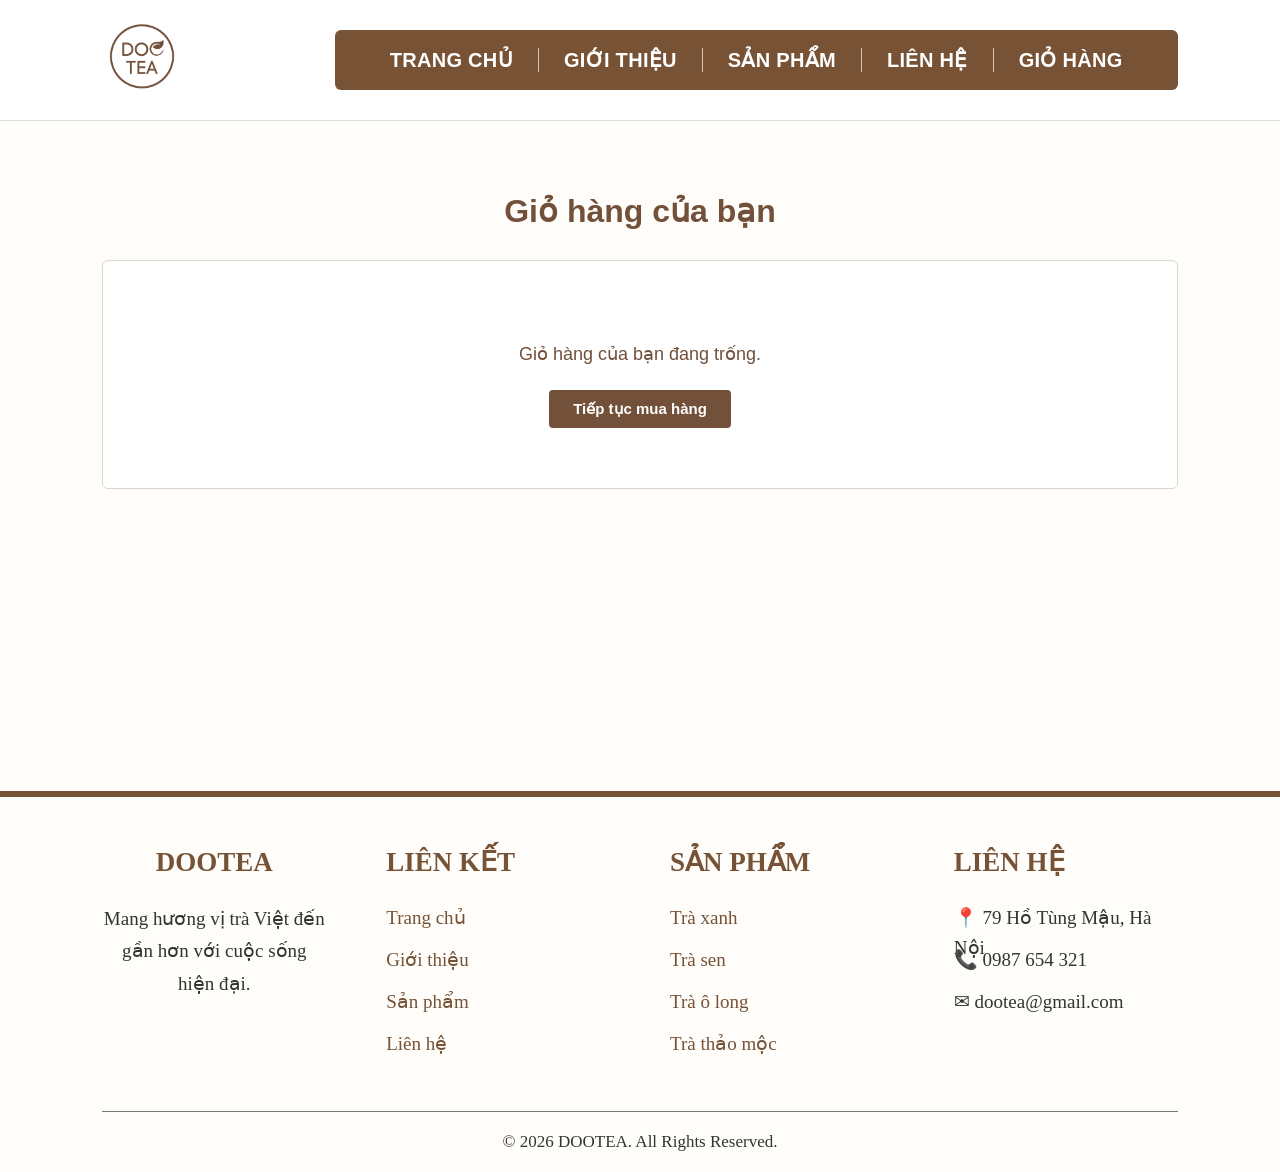
<file: gio-hang.html>
<!DOCTYPE html>
<html lang="vi">
<head>
    <meta charset="UTF-8">
    <meta name="viewport" content="width=device-width, initial-scale=1.0">
    <title>Dootea - Giỏ hàng</title>

    <!-- CSS chung -->
    <link rel="stylesheet" href="css/style.css">

    <!-- CSS rieng trang gio hang -->
    <link rel="stylesheet" href="css/giohang.css">
</head>
<body>

    <!-- Header dung chung -->
    <div id="header"></div>

    <main class="cart-page">
        <div class="cart-container">
            <h1 class="cart-title">Giỏ hàng của bạn</h1>

            <!-- Thong bao khi gio hang trong -->
            <div id="cartEmpty" class="cart-empty" style="display: none;">
                <p>Giỏ hàng của bạn đang trống.</p>
                <a href="san-pham.html" class="btn-link">Tiếp tục mua hàng</a>
            </div>

            <!-- Danh sach san pham trong gio hang -->
            <div id="cartContent" class="cart-content" style="display: none;">
                <div class="cart-table-wrapper">
                    <table class="cart-table">
                        <thead>
                            <tr>
                                <th>Sản phẩm</th>
                                <th>Đơn giá</th>
                                <th style="text-align: center;">Số lượng</th>
                                <th>Thành tiền</th>
                                <th style="text-align: center;">Thao tác</th>
                            </tr>
                        </thead>
                        <tbody id="cartTableBody">
                            <!-- Render tu JavaScript -->
                        </tbody>
                    </table>
                </div>

                <!-- Tong tien va nut Dat hang -->
                <div class="cart-summary">
                    <div class="cart-total">
                        <span class="total-label">Tổng tiền:</span>
                        <span id="cartTotalPrice" class="total-price">0 đ</span>
                    </div>
                    <button type="button" id="btnCheckout" class="btn-checkout" onclick="showOrderForm()">
                        Đặt hàng
                    </button>
                </div>
            </div>

            <!-- Form dat hang (hien thi ngay tren trang gio hang sau khi bam Dat hang) -->
            <div id="orderSection" class="order-section" style="display: none;">
                <h2 class="order-title">Thông tin giao hàng</h2>

                <form id="orderForm" onsubmit="submitOrder(event)">
                    <div class="form-group">
                        <label for="orderName">Họ và tên <span class="required">*</span></label>
                        <input type="text" id="orderName" required placeholder="Nhập họ và tên người nhận">
                    </div>

                    <div class="form-group">
                        <label for="orderPhone">Số điện thoại <span class="required">*</span></label>
                        <input type="tel" id="orderPhone" required placeholder="Nhập số điện thoại liên hệ">
                    </div>

                    <div class="form-group">
                        <label for="orderAddress">Địa chỉ <span class="required">*</span></label>
                        <input type="text" id="orderAddress" required placeholder="Nhập địa chỉ giao hàng">
                    </div>

                    <div class="form-group">
                        <label for="orderNote">Ghi chú</label>
                        <textarea id="orderNote" rows="3" placeholder="Ghi chú thêm về đơn hàng"></textarea>
                    </div>

                    <!-- San pham da chon va Tong tien -->
                    <div class="order-review">
                        <h3>Sản phẩm đã chọn</h3>
                        <div id="orderReviewItems" class="order-review-items">
                            <!-- Render tu JavaScript -->
                        </div>
                        <div class="order-review-total">
                            <span>Tổng tiền:</span>
                            <span id="orderReviewTotalPrice" class="order-total-highlight">0 đ</span>
                        </div>
                    </div>

                    <div class="order-actions">
                        <button type="submit" class="btn-confirm">
                            Xác nhận đặt hàng
                        </button>
                    </div>
                </form>
            </div>

            <!-- Thong bao xac nhan dat hang thanh cong -->
            <div id="orderSuccessModal" class="order-modal" style="display: none;">
                <div class="order-modal-content">
                    <h3>Xác nhận đơn hàng</h3>
                    <p class="order-success-text">
                        Đặt hàng thành công! Cảm ơn bạn đã lựa chọn sản phẩm của Dootea. Dootea sẽ liên hệ với bạn qua số điện thoại để xác nhận đơn hàng. Phí vận chuyển sẽ được thông báo khi xác nhận đơn hàng.
                    </p>
                    <div id="orderReceiptBox" class="receipt-box"></div>
                    <div class="order-modal-actions">
                        <a href="san-pham.html" class="btn-link">Tiếp tục mua hàng</a>
                        <button type="button" class="btn-close-modal" onclick="closeSuccessModal()">Đóng</button>
                    </div>
                </div>
            </div>

        </div>
    </main>

    <!-- Footer dung chung -->
    <div id="footer"></div>

    <!-- JavaScript -->
    <script src="js/cart.js"></script>
    <script src="js/main.js"></script>
</body>
</html>
</file>
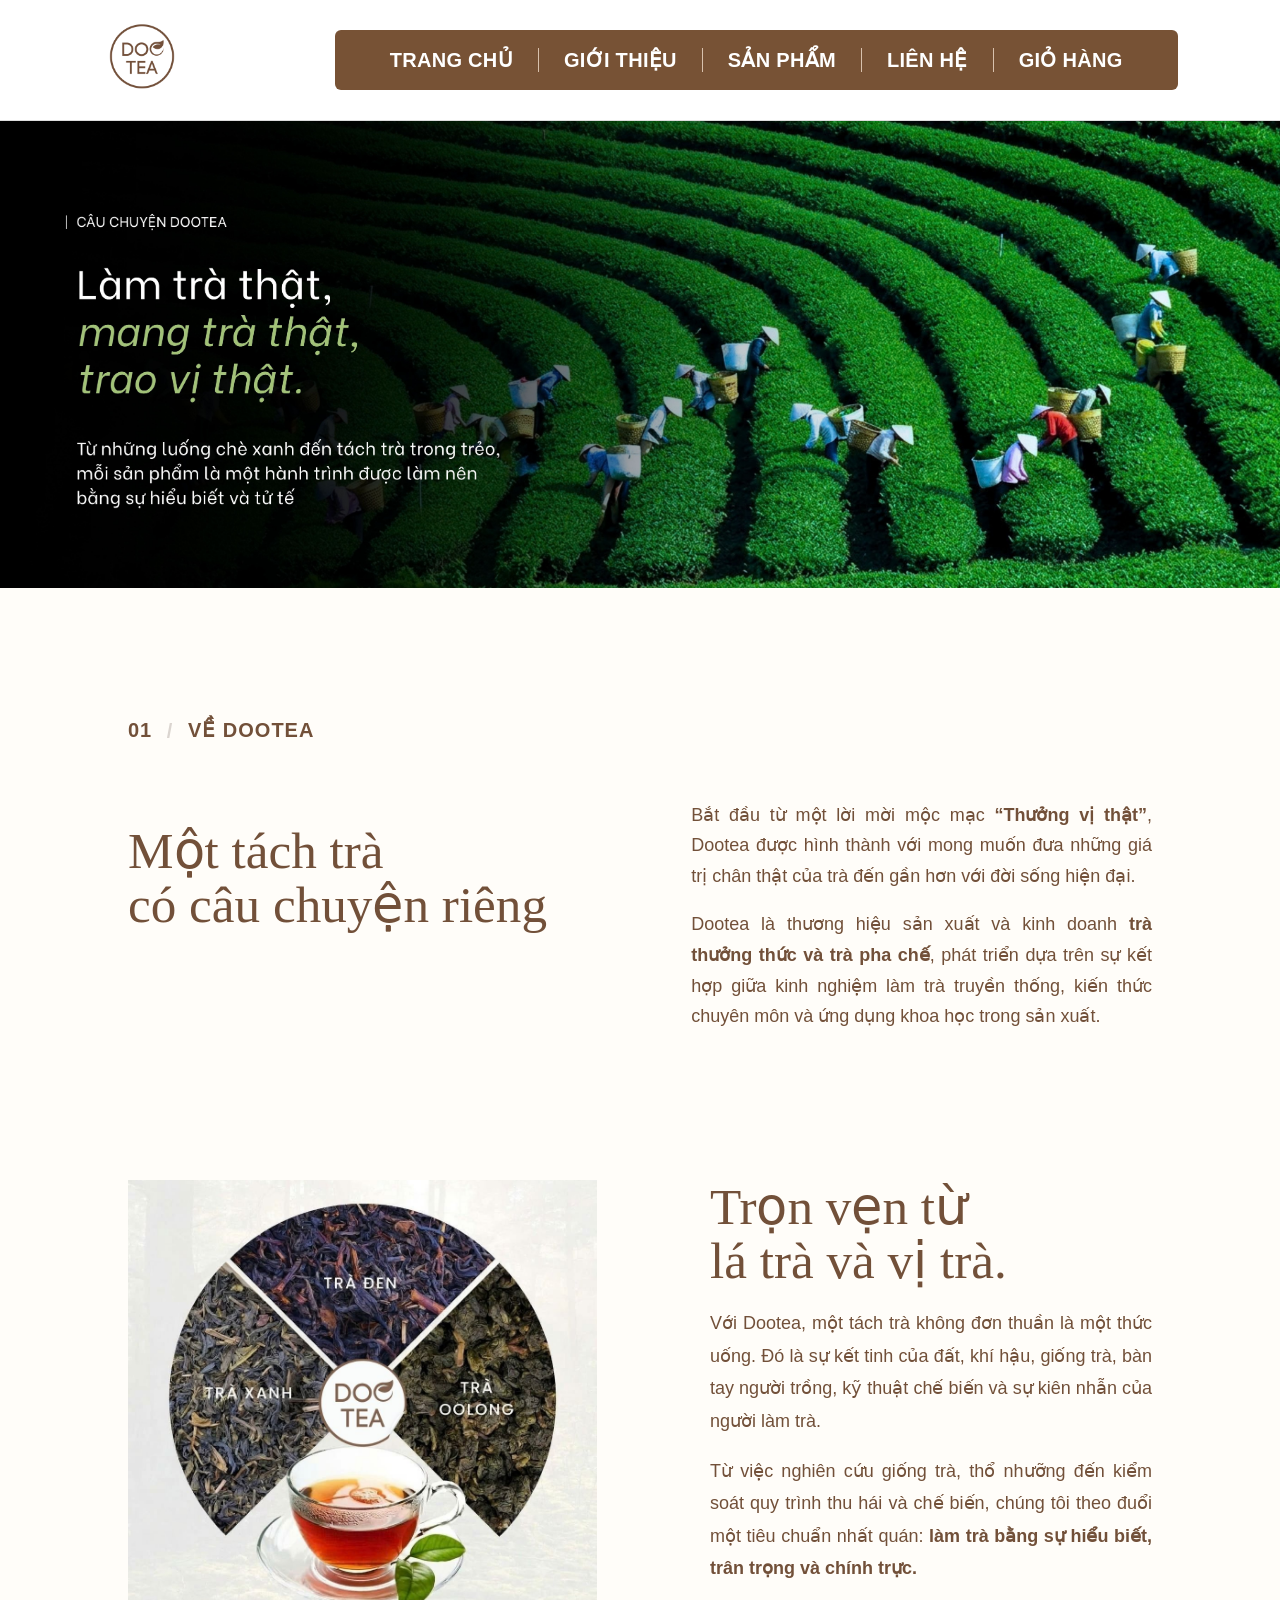
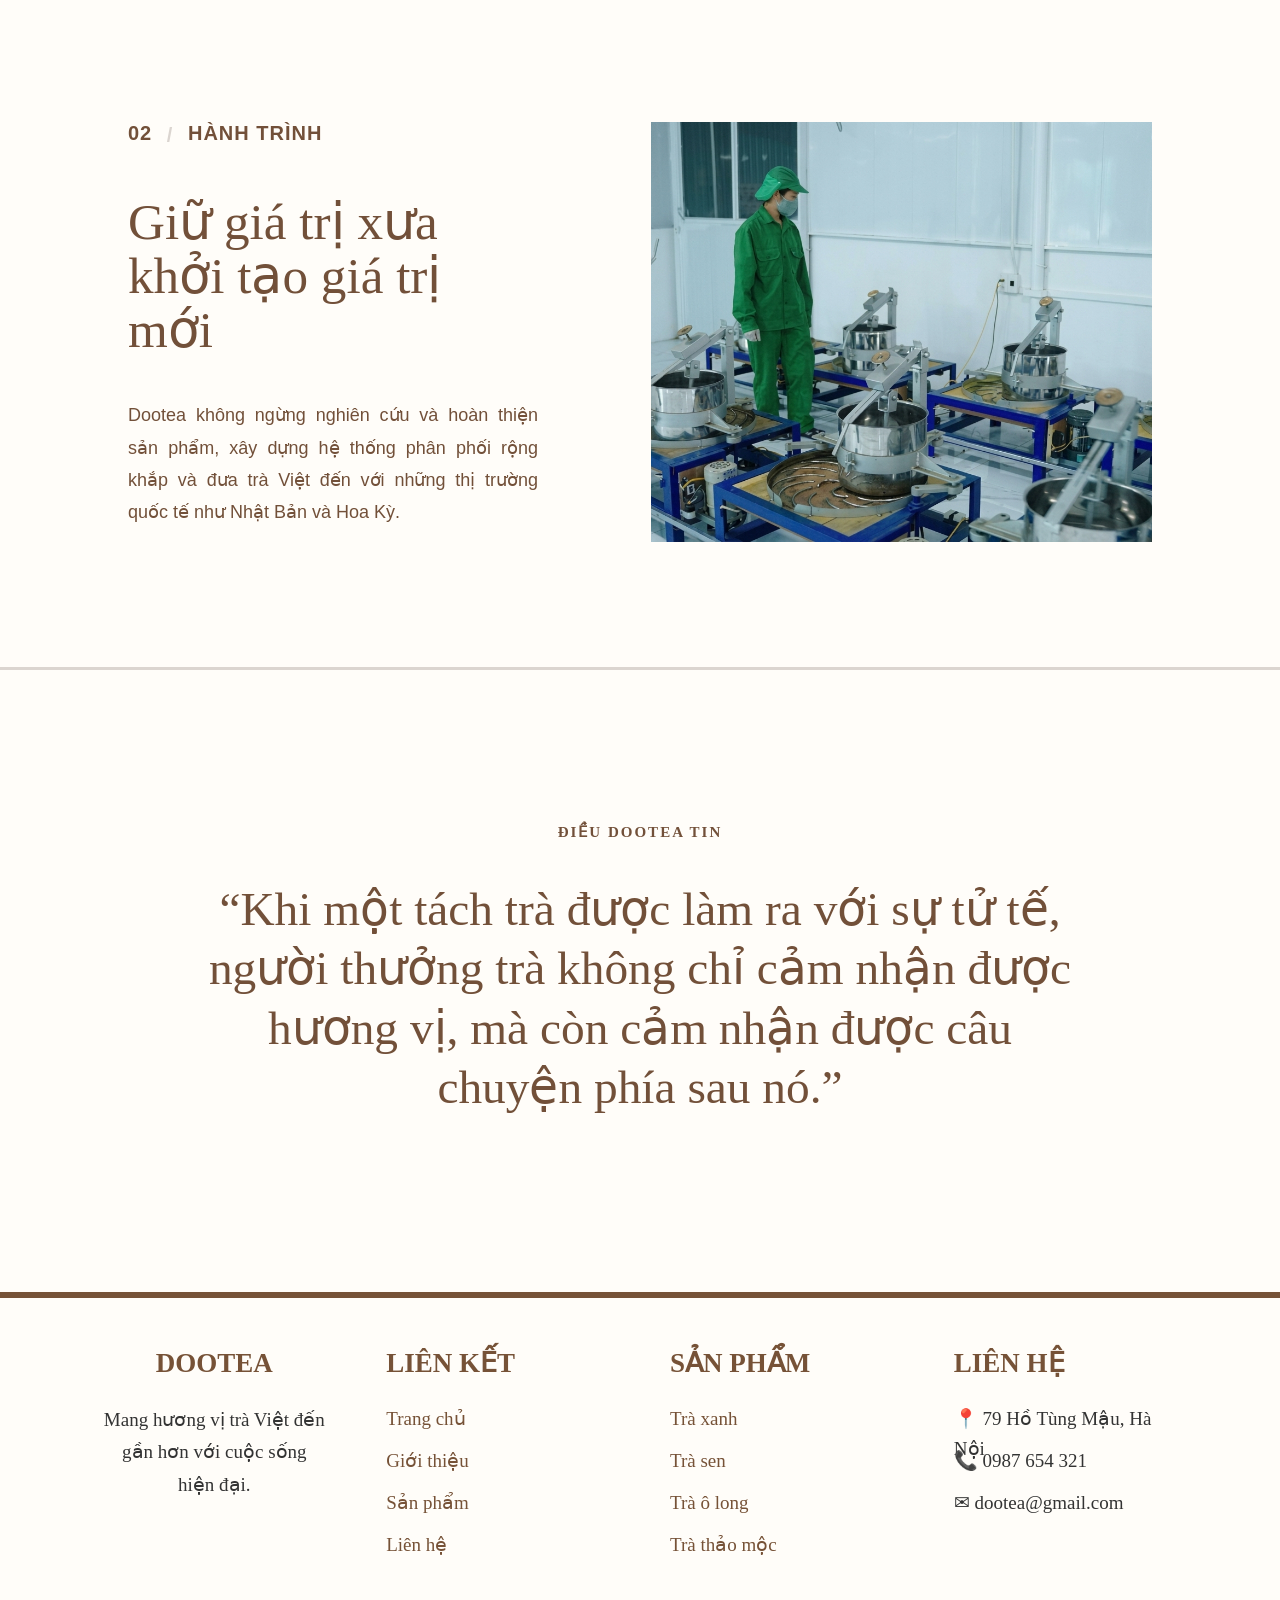
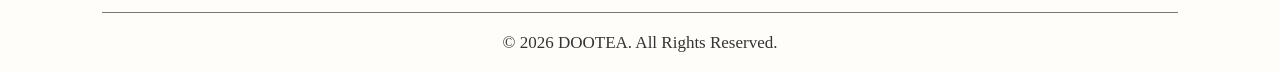
<file: gioi-thieu.html>
<!DOCTYPE html>
<html lang="vi">

<head>

    <meta charset="UTF-8">

    <meta name="viewport" content="width=device-width, initial-scale=1.0">

    <title>Dootea - Giới thiệu</title>

    <!-- CSS CHUNG -->
    <link rel="stylesheet" href="css/style.css">

    <!-- CSS RIÊNG TRANG GIỚI THIỆU -->
    <link rel="stylesheet" href="css/about.css">

</head>

<body class="about-page">

    <!-- HEADER DÙNG CHUNG -->
    <div id="header"></div>


    <!-- =========================
         NỘI DUNG TRANG GIỚI THIỆU
    ========================== -->

    <main>

        <!-- BANNER -->
        <section class="about-hero">

            <img
                src="images/doiche.jpg"
                alt="Đồi chè xanh với người đang thu hái trà"
            >

        </section>


        <!-- GIỚI THIỆU -->
        <section class="about-intro content-width">

            <div class="section-marker">
                01 <span>/</span> Về Dootea
            </div>

            <div class="intro-copy">

                <h2>
                    Một tách trà<br>
                    có câu chuyện riêng
                </h2>

                <div class="intro-text">

                    <p>
                        Bắt đầu từ một lời mời mộc mạc
                        <strong>“Thưởng vị thật”</strong>,
                        Dootea được hình thành với mong muốn đưa
                        những giá trị chân thật của trà đến gần hơn
                        với đời sống hiện đại.
                    </p>

                    <p>
                        Dootea là thương hiệu sản xuất và kinh doanh
                        <strong>trà thưởng thức và trà pha chế</strong>,
                        phát triển dựa trên sự kết hợp giữa kinh nghiệm
                        làm trà truyền thống, kiến thức chuyên môn
                        và ứng dụng khoa học trong sản xuất.
                    </p>

                </div>

            </div>

        </section>


        <!-- GIÁ TRỊ CỐT LÕI -->
        <section class="about-feature content-width">

            <div class="feature-image">

                <img
                    src="images/nguyenlieutra.jpg"
                    alt="Các loại trà khô và tách trà Dootea"
                >

            </div>

            <div class="feature-copy">

                <h2>
                    Trọn vẹn từ<br>
                    lá trà và vị trà.
                </h2>

                <p>
                    Với Dootea, một tách trà không đơn thuần là
                    một thức uống. Đó là sự kết tinh của đất, khí hậu,
                    giống trà, bàn tay người trồng, kỹ thuật chế biến
                    và sự kiên nhẫn của người làm trà.
                </p>

                <p>
                    Từ việc nghiên cứu giống trà, thổ nhưỡng đến kiểm
                    soát quy trình thu hái và chế biến, chúng tôi theo
                    đuổi một tiêu chuẩn nhất quán:
                    <strong>
                        làm trà bằng sự hiểu biết, trân trọng và chính trực.
                    </strong>
                </p>

            </div>

        </section>


        <!-- HÀNH TRÌNH -->
        <section class="about-process">

            <div class="content-width process-grid">

                <div class="process-copy">

                    <div class="section-marker light">
                        02 <span>/</span> Hành trình
                    </div>

                    <h2>
                        Giữ giá trị xưa<br>
                        khởi tạo giá trị mới
                    </h2>

                    <p>
                        Dootea không ngừng nghiên cứu và hoàn thiện
                        sản phẩm, xây dựng hệ thống phân phối rộng khắp
                        và đưa trà Việt đến với những thị trường quốc tế
                        như Nhật Bản và Hoa Kỳ.
                    </p>

                </div>

                <div class="process-image">

                    <img
                        src="images/nhamay.jpg"
                        alt="Không gian nhà máy sản xuất trà Dootea"
                    >

                </div>

            </div>

        </section>


        <!-- ĐƯỜNG NGĂN CÁCH -->
        <div class="section-divider"></div>


        <!-- ĐIỀU DOOTEA TIN -->
        <section class="about-belief content-width">

            <p class="eyebrow">
                Điều Dootea tin
            </p>

            <blockquote>
                “Khi một tách trà được làm ra với sự tử tế,
                người thưởng trà không chỉ cảm nhận được hương vị,
                mà còn cảm nhận được câu chuyện phía sau nó.”
            </blockquote>

        </section>

    </main>


    <!-- FOOTER DÙNG CHUNG -->
    <div id="footer"></div>


    <!-- JAVASCRIPT -->
    <script src="js/main.js"></script>

</body>

</html>
</file>
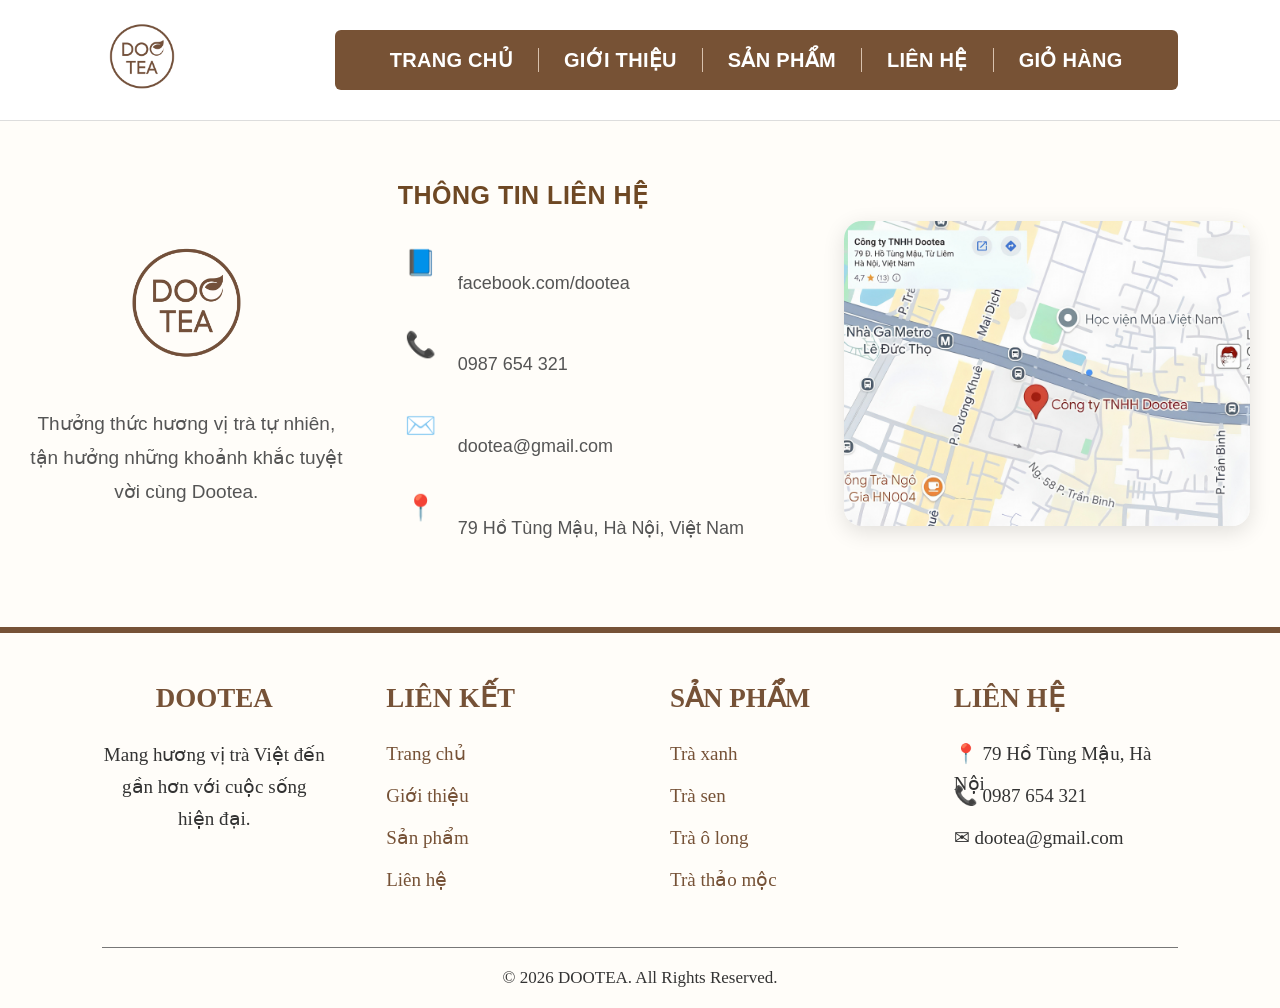
<file: lien-he.html>
<!DOCTYPE html>
<html lang="vi">

<head>

    <meta charset="UTF-8">

    <meta name="viewport" content="width=device-width, initial-scale=1.0">

    <meta name="description"
          content="Liên hệ với Dootea - Thương hiệu trà Việt">

    <title>Liên hệ | Dootea</title>

    <!-- CSS CHUNG -->
    <link rel="stylesheet" href="css/style.css">

    <!-- CSS RIÊNG TRANG LIÊN HỆ -->
    <link rel="stylesheet" href="css/contact.css">

</head>


<body class="contact-page">

    <!-- =========================
         HEADER
    ========================== -->

    <div id="header"></div>


    <!-- =========================
         PHẦN LIÊN HỆ
    ========================== -->

    <main>

        <section class="dootea-contact">

            <div class="contact-container">


                <!-- CỘT 1 - GIỚI THIỆU -->

                <div class="contact-brand">

                    <img src="images/logo.png"
                         alt="Dootea Logo"
                         class="brand-logo">

                    <p>
                        Thưởng thức hương vị trà tự nhiên,
                        tận hưởng những khoảnh khắc tuyệt vời
                        cùng Dootea.
                    </p>

                </div>


                <!-- CỘT 2 - THÔNG TIN -->

                <div class="contact-info">

                    <h3>
                        THÔNG TIN LIÊN HỆ
                    </h3>


                    <!-- Facebook -->

                    <div class="contact-item">

                        <span class="contact-icon">
                            📘
                        </span>

                        <div class="contact-content">

                            <strong>
                                Facebook
                            </strong>

                            <a href="https://www.facebook.com/dootea"
                               target="_blank">

                                facebook.com/dootea

                            </a>

                        </div>

                    </div>


                    <!-- Điện thoại -->

                    <div class="contact-item">

                        <span class="contact-icon">
                            📞
                        </span>

                        <div class="contact-content">

                            <strong>
                                Điện thoại
                            </strong>

                            <a href="tel:0987654321">

                                0987 654 321

                            </a>

                        </div>

                    </div>


                    <!-- Email -->

                    <div class="contact-item">

                        <span class="contact-icon">
                            ✉️
                        </span>

                        <div class="contact-content">

                            <strong>
                                Email
                            </strong>

                            <a href="mailto:dootea@gmail.com">

                                dootea@gmail.com

                            </a>

                        </div>

                    </div>


                    <!-- Địa chỉ -->

                    <div class="contact-item">

                        <span class="contact-icon">
                            📍
                        </span>

                        <div class="contact-content">

                            <strong>
                                Địa chỉ
                            </strong>

                            <p>
                                79 Hồ Tùng Mậu,
                                Hà Nội, Việt Nam
                            </p>

                        </div>

                    </div>

                </div>


                <!-- CỘT 3 - BẢN ĐỒ -->

                <div class="contact-image">

                    <img src="images/bando.jpg"
                         alt="Bản đồ vị trí Dootea">

                </div>

            </div>

        </section>

    </main>


    <!-- =========================
         FOOTER
    ========================== -->

    <div id="footer"></div>


    <!-- JAVASCRIPT -->

    <script src="js/main.js"></script>

</body>

</html>
</file>
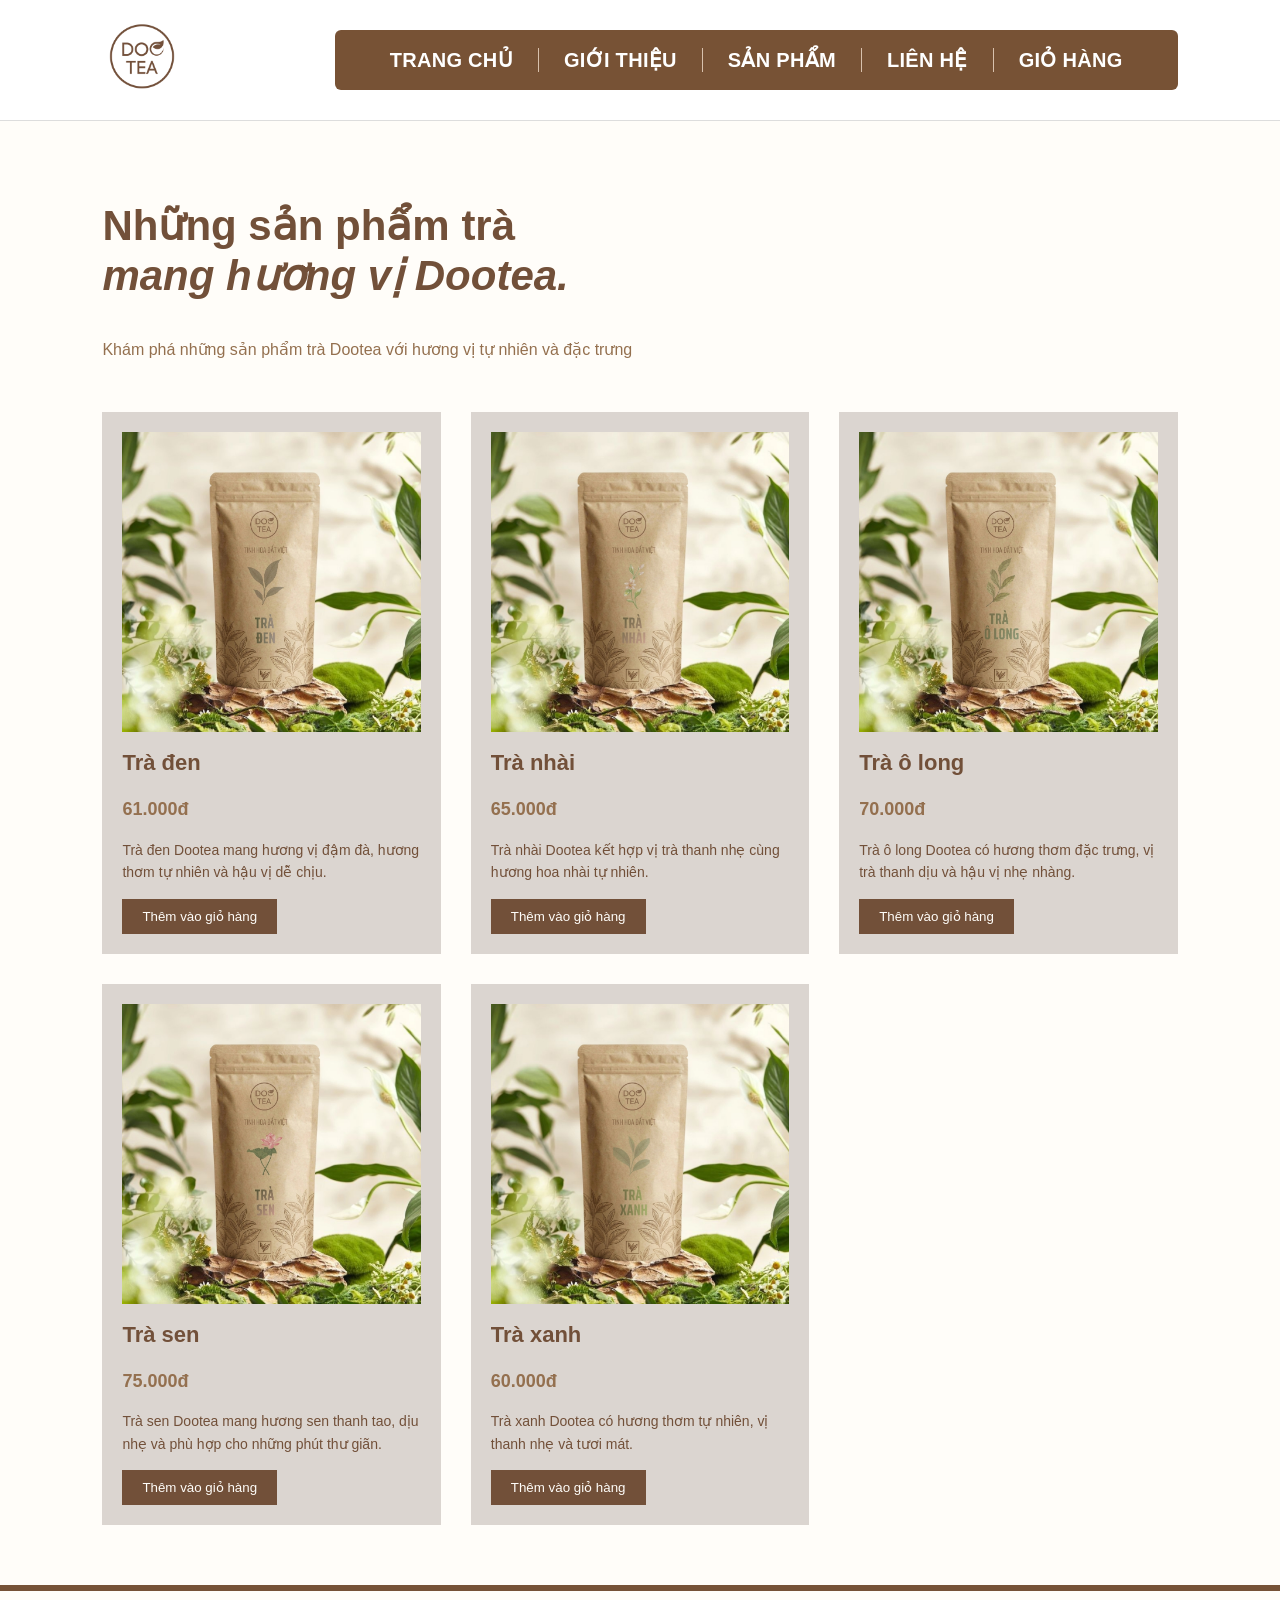
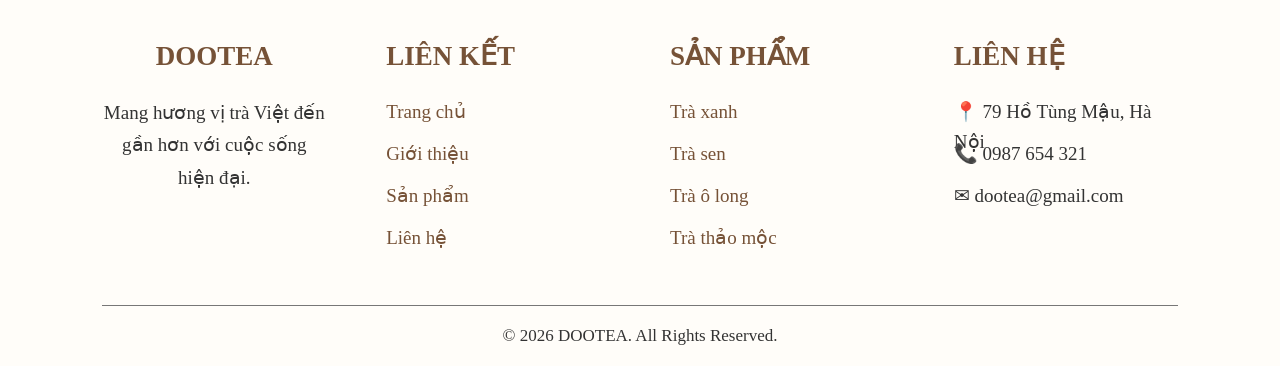
<file: san-pham.html>
<!DOCTYPE html>
<html lang="vi">

<head>

    <meta charset="UTF-8">

    <meta name="viewport" content="width=device-width, initial-scale=1.0">

    <title>Dootea - Sản phẩm</title>

    <!-- CSS CHUNG -->
    <link rel="stylesheet" href="css/style.css">

    <!-- CSS RIÊNG TRANG SẢN PHẨM -->
    <link rel="stylesheet" href="css/product.css">

</head>


<body class="product-page-body">


    <!-- =========================
         HEADER DÙNG CHUNG
    ========================== -->

    <div id="header"></div>


    <!-- =========================
         NỘI DUNG TRANG SẢN PHẨM
    ========================== -->

    <main>

        <!-- GIỚI THIỆU TRANG SẢN PHẨM -->

        <section class="product-page">

            <div class="product-intro product-content-width">

                <h1>
                    Những sản phẩm trà
                    <br>
                    <em>mang hương vị Dootea.</em>
                </h1>

                <p>
                    Khám phá những sản phẩm trà Dootea
                    với hương vị tự nhiên và đặc trưng
                </p>

            </div>


            <!-- DANH SÁCH SẢN PHẨM -->

            <div class="product-list product-content-width">


                <!-- SẢN PHẨM 1: TRÀ ĐEN -->

                <article class="product-card">

                    <div class="product-image">

                        <img src="images/traden.jpg"
                             alt="Trà đen Dootea">

                    </div>

                    <div class="product-info">

                        <h2>Trà đen</h2>

                        <p class="product-price">
                            61.000đ
                        </p>

                        <p class="product-description">
                            Trà đen Dootea mang hương vị đậm đà,
                            hương thơm tự nhiên và hậu vị dễ chịu.
                        </p>

                        <button class="add-cart" type="button">
                            Thêm vào giỏ hàng
                        </button>

                    </div>

                </article>


                <!-- SẢN PHẨM 2: TRÀ NHÀI -->

                <article class="product-card">

                    <div class="product-image">

                        <img src="images/tranhai.jpg"
                             alt="Trà nhài Dootea">

                    </div>

                    <div class="product-info">

                        <h2>Trà nhài</h2>

                        <p class="product-price">
                            65.000đ
                        </p>

                        <p class="product-description">
                            Trà nhài Dootea kết hợp vị trà thanh nhẹ
                            cùng hương hoa nhài tự nhiên.
                        </p>

                        <button class="add-cart" type="button">
                            Thêm vào giỏ hàng
                        </button>

                    </div>

                </article>


                <!-- SẢN PHẨM 3: TRÀ Ô LONG -->

                <article class="product-card">

                    <div class="product-image">

                        <img src="images/traolong.jpg"
                             alt="Trà ô long Dootea">

                    </div>

                    <div class="product-info">

                        <h2>Trà ô long</h2>

                        <p class="product-price">
                            70.000đ
                        </p>

                        <p class="product-description">
                            Trà ô long Dootea có hương thơm đặc trưng,
                            vị trà thanh dịu và hậu vị nhẹ nhàng.
                        </p>

                        <button class="add-cart" type="button">
                            Thêm vào giỏ hàng
                        </button>

                    </div>

                </article>


                <!-- SẢN PHẨM 4: TRÀ SEN -->

                <article class="product-card">

                    <div class="product-image">

                        <img src="images/trasen.jpg"
                             alt="Trà sen Dootea">

                    </div>

                    <div class="product-info">

                        <h2>Trà sen</h2>

                        <p class="product-price">
                            75.000đ
                        </p>

                        <p class="product-description">
                            Trà sen Dootea mang hương sen thanh tao,
                            dịu nhẹ và phù hợp cho những phút thư giãn.
                        </p>

                        <button class="add-cart" type="button">
                            Thêm vào giỏ hàng
                        </button>

                    </div>

                </article>


                <!-- SẢN PHẨM 5: TRÀ XANH -->

                <article class="product-card">

                    <div class="product-image">

                        <img src="images/traxanh.jpg"
                             alt="Trà xanh Dootea">

                    </div>

                    <div class="product-info">

                        <h2>Trà xanh</h2>

                        <p class="product-price">
                            60.000đ
                        </p>

                        <p class="product-description">
                            Trà xanh Dootea có hương thơm tự nhiên,
                            vị thanh nhẹ và tươi mát.
                        </p>

                        <button class="add-cart" type="button">
                            Thêm vào giỏ hàng
                        </button>

                    </div>

                </article>

            </div>

        </section>

    </main>


    <!-- =========================
         FOOTER DÙNG CHUNG
    ========================== -->

    <div id="footer"></div>


    <!-- =========================
         JAVASCRIPT
    ========================== -->

    <script src="js/cart.js"></script>
    <script src="js/main.js"></script>


</body>

</html>
</file>
<file: css/style.css>
:root {
    --forest: #725039;
    --leaf: #94704f;
    --secondary: #dbd5d0;
    --background: #fffdf9;
}


/* =========================
   PHẦN CHUNG
========================= */

body {
    margin: 0;
    background: var(--background);
    color: var(--forest);
    font-family: Arial, sans-serif;
}

p {
    line-height: 1.7;
}


/* =========================
   HEADER
========================= */

header {
    display: flex;
    justify-content: space-between;
    align-items: center;

    padding: 18px 8%;

    background-color: white;

    border-bottom: 1px solid #ddd;
}


/* =========================
   LOGO HEADER
========================= */

header .logo {
    display: flex;
    align-items: center;
}

header .logo img {
    width: 80px;
    height: 80px;

    object-fit: contain;
}


/* =========================
   MENU
========================= */

nav {
    display: flex;
    align-items: center;

    background-color: #775235;

    padding: 18px 30px;

    border-radius: 6px;

    gap: 0;

    font-family: Arial, sans-serif;
}


/* =========================
   CÁC MỤC MENU
========================= */

nav a {
    text-decoration: none;

    color: white;

    font-family: Arial, sans-serif !important;

    font-size: 20px !important;

    font-weight: bold !important;

    text-transform: uppercase;

    letter-spacing: 0.3px;

    padding: 0 25px;

    border-right: 1px solid #d8c1ad;
}


/* BỎ ĐƯỜNG KẺ Ở MỤC CUỐI */

nav a:last-child {
    border-right: none;
}


/* HIỆU ỨNG KHI DI CHUỘT */

nav a:hover {
    color: #f3dfc1;
}


/* =========================
   FOOTER
========================= */

footer {

    background-color: #fffdf9;

    color: #333;

    padding: 50px 8% 20px;

    font-family: "Times New Roman", serif;

    /* THANH NÂU NGĂN CÁCH */
    border-top: 6px solid #765237;
}


/* =========================
   KHU VỰC 4 CỘT
========================= */

.footer-content {

    display: grid;

    grid-template-columns: repeat(4, 1fr);

    gap: 60px;

    max-width: 1200px;

    margin: 0 auto;

    align-items: start;
}


/* =========================
   TỪNG CỘT
========================= */

.footer-column {

    text-align: left;

}


/* =========================
   TIÊU ĐỀ FOOTER
========================= */

.footer-column h3 {

    color: #765237;

    font-size: 27px;

    margin: 0 0 25px;

    height: 31px;

    line-height: 31px;

    text-align: left;
}


/* =========================
   RIÊNG CỘT DOOTEA
========================= */

.footer-column:first-child {

    text-align: center;

}


.footer-column:first-child h3 {

    text-align: center;

}


/* =========================
   NỘI DUNG + LINK
   ĐỂ CÁC HÀNG THẲNG NHAU
========================= */

.footer-column p,
.footer-column a {

    font-size: 19px;

    line-height: 30px;

    height: 30px;

    margin: 0 0 12px;

    padding: 0;
}


/* NỘI DUNG */

.footer-column p {

    color: #333;

}


/* LINK */

.footer-column a {

    display: block;

    color: #765237;

    text-decoration: none;

}


/* =========================
   RIÊNG ĐOẠN GIỚI THIỆU DOOTEA
========================= */

.footer-column:first-child p {

    text-align: center;

    height: auto;

    line-height: 1.7;

}


/* =========================
   HOVER LINK
========================= */

.footer-column a:hover {

    color: #725039;

}


/* =========================
   FOOTER BOTTOM
========================= */

.footer-bottom {

    max-width: 1200px;

    margin: 40px auto 0;

    padding-top: 20px;

    border-top: 1px solid #777;

    text-align: center;

    font-size: 17px;

    color: #333;
}
</file>
<file: css/giohang.css>
/* Giao dien trang Gio hang Dootea */

.cart-page {
    padding: 50px 0 80px;
    min-height: 60vh;
}

.cart-container {
    width: 84%;
    max-width: 1200px;
    margin: 0 auto;
}

.cart-title {
    font-size: 32px;
    color: var(--forest, #725039);
    margin-bottom: 30px;
    text-align: center;
}

/* Khi gio hang trong */
.cart-empty {
    text-align: center;
    padding: 60px 20px;
    background-color: #fff;
    border: 1px solid var(--secondary, #dbd5d0);
    border-radius: 6px;
}

.cart-empty p {
    font-size: 18px;
    color: var(--forest, #725039);
    margin-bottom: 20px;
}

.btn-link {
    display: inline-block;
    padding: 10px 24px;
    background-color: var(--forest, #725039);
    color: #fff;
    text-decoration: none;
    border-radius: 4px;
    font-weight: bold;
    font-size: 15px;
}

.btn-link:hover {
    opacity: 0.85;
}

/* Bang san pham */
.cart-content {
    background-color: #fff;
    border: 1px solid var(--secondary, #dbd5d0);
    border-radius: 6px;
    padding: 25px;
    box-shadow: 0 2px 8px rgba(0, 0, 0, 0.04);
}

.cart-table-wrapper {
    overflow-x: auto;
}

.cart-table {
    width: 100%;
    border-collapse: collapse;
    text-align: left;
}

.cart-table th {
    background-color: #f7f3ee;
    color: var(--forest, #725039);
    padding: 14px 16px;
    font-size: 15px;
    font-weight: bold;
    border-bottom: 2px solid var(--secondary, #dbd5d0);
}

.cart-table td {
    padding: 16px;
    border-bottom: 1px solid #eee;
    vertical-align: middle;
    font-size: 15px;
}

.cart-product-cell {
    display: flex;
    align-items: center;
    gap: 15px;
}

.cart-product-img {
    width: 65px;
    height: 65px;
    object-fit: cover;
    border-radius: 4px;
    border: 1px solid #ddd;
}

.cart-product-name {
    font-weight: bold;
    color: var(--forest, #725039);
}

.cart-price-cell {
    color: var(--leaf, #94704f);
    font-weight: 500;
}

.cart-qty-cell {
    white-space: nowrap;
}

/* Bo nut tang giam so luong */
.quantity-control {
    display: inline-flex;
    align-items: center;
    border: 1px solid #ccc;
    border-radius: 4px;
    overflow: hidden;
    background-color: #fff;
}

.quantity-btn {
    width: 32px;
    height: 32px;
    border: none;
    background-color: #ede7e1;
    color: var(--forest, #725039);
    font-size: 16px;
    font-weight: bold;
    cursor: pointer;
    transition: background-color 0.2s;
}

.quantity-btn:hover {
    background-color: #dbd5d0;
}

.quantity-input {
    width: 45px;
    height: 32px;
    border: none;
    text-align: center;
    font-size: 15px;
    font-weight: bold;
    color: #333;
    -moz-appearance: textfield;
}

.quantity-input::-webkit-outer-spin-button,
.quantity-input::-webkit-inner-spin-button {
    -webkit-appearance: none;
    margin: 0;
}

.cart-subtotal-cell {
    font-weight: bold;
    color: var(--leaf, #94704f);
}

/* Nut xoa san pham */
.btn-delete {
    padding: 6px 14px;
    background-color: #c94a4a;
    color: #fff;
    border: none;
    border-radius: 4px;
    font-size: 13px;
    cursor: pointer;
    transition: opacity 0.2s;
}

.btn-delete:hover {
    opacity: 0.85;
}

/* Tong tien va nut Dat hang */
.cart-summary {
    display: flex;
    justify-content: flex-end;
    align-items: center;
    gap: 30px;
    margin-top: 25px;
    padding-top: 20px;
    border-top: 1px solid #eee;
}

.cart-total {
    font-size: 18px;
    color: #333;
}

.total-label {
    margin-right: 10px;
}

.total-price {
    font-size: 22px;
    font-weight: bold;
    color: var(--forest, #725039);
}

.btn-checkout {
    padding: 12px 36px;
    background-color: var(--forest, #725039);
    color: #fff;
    font-size: 16px;
    font-weight: bold;
    border: none;
    border-radius: 4px;
    cursor: pointer;
    transition: background-color 0.2s;
}

.btn-checkout:hover {
    background-color: #5c3f2b;
}

/* Khung form dat hang */
.order-section {
    margin-top: 40px;
    background-color: #fff;
    border: 1px solid var(--secondary, #dbd5d0);
    border-radius: 6px;
    padding: 30px;
    box-shadow: 0 2px 8px rgba(0, 0, 0, 0.04);
}

.order-title {
    font-size: 24px;
    color: var(--forest, #725039);
    margin-bottom: 25px;
    padding-bottom: 12px;
    border-bottom: 1px solid #eee;
}

.form-group {
    margin-bottom: 20px;
}

.form-group label {
    display: block;
    margin-bottom: 8px;
    font-weight: bold;
    color: #444;
    font-size: 15px;
}

.form-group .required {
    color: #d9534f;
}

.form-group input,
.form-group textarea {
    width: 100%;
    padding: 10px 14px;
    border: 1px solid #ccc;
    border-radius: 4px;
    font-size: 15px;
    font-family: inherit;
    box-sizing: border-box;
}

.form-group input:focus,
.form-group textarea:focus {
    outline: none;
    border-color: var(--forest, #725039);
}

/* Phan xem lai san pham da chon trong form */
.order-review {
    margin: 25px 0;
    padding: 18px;
    background-color: #f7f3ee;
    border-radius: 6px;
    border: 1px solid #e8e2da;
}

.order-review h3 {
    font-size: 17px;
    color: var(--forest, #725039);
    margin-bottom: 14px;
}

.order-review-items {
    max-height: 200px;
    overflow-y: auto;
}

.order-review-row {
    display: flex;
    justify-content: space-between;
    padding: 8px 0;
    border-bottom: 1px dashed #dbd5d0;
    font-size: 15px;
}

.order-review-row:last-child {
    border-bottom: none;
}

.order-item-name {
    color: #333;
}

.order-item-subtotal {
    font-weight: bold;
    color: var(--leaf, #94704f);
}

.order-review-total {
    display: flex;
    justify-content: space-between;
    align-items: center;
    margin-top: 15px;
    padding-top: 12px;
    border-top: 2px solid var(--secondary, #dbd5d0);
    font-size: 17px;
    font-weight: bold;
}

.order-total-highlight {
    font-size: 20px;
    color: var(--forest, #725039);
}

.order-actions {
    text-align: right;
    margin-top: 25px;
}

.btn-confirm {
    padding: 12px 36px;
    background-color: var(--forest, #725039);
    color: #fff;
    font-size: 16px;
    font-weight: bold;
    border: none;
    border-radius: 4px;
    cursor: pointer;
    transition: background-color 0.2s;
}

.btn-confirm:hover {
    background-color: #5c3f2b;
}

/* Modal thong bao dat hang thanh cong */
.order-modal {
    position: fixed;
    top: 0;
    left: 0;
    width: 100%;
    height: 100%;
    background-color: rgba(0, 0, 0, 0.55);
    display: flex;
    justify-content: center;
    align-items: center;
    z-index: 1000;
}

.order-modal-content {
    background-color: #fff;
    border-radius: 8px;
    max-width: 540px;
    width: 90%;
    padding: 30px;
    text-align: center;
    box-shadow: 0 4px 20px rgba(0, 0, 0, 0.2);
}

.order-modal-content h3 {
    font-size: 22px;
    color: var(--forest, #725039);
    margin-bottom: 16px;
}

.order-success-text {
    font-size: 16px;
    line-height: 1.6;
    color: #333;
    margin-bottom: 25px;
    text-align: left;
    background-color: #f7f3ee;
    padding: 16px;
    border-radius: 6px;
    border-left: 4px solid var(--forest, #725039);
}

/* Chi tiet don hang trong modal */
.receipt-box {
    text-align: left;
    background-color: #faf8f5;
    border: 1px solid #e0d8cf;
    border-radius: 6px;
    padding: 15px;
    margin-bottom: 20px;
    font-size: 14px;
}

.receipt-row {
    display: flex;
    justify-content: space-between;
    padding: 6px 0;
    border-bottom: 1px dashed #e8e2da;
}

.receipt-row:last-child {
    border-bottom: none;
    font-weight: bold;
    color: var(--forest, #725039);
    padding-top: 10px;
    font-size: 15px;
}

.receipt-label {
    color: #666;
}

.receipt-value {
    color: #222;
    text-align: right;
    font-weight: 500;
}

.order-modal-actions {
    display: flex;
    justify-content: center;
    gap: 15px;
}

.btn-close-modal {
    padding: 10px 24px;
    background-color: #888;
    color: #fff;
    border: none;
    border-radius: 4px;
    font-size: 15px;
    cursor: pointer;
}

.btn-close-modal:hover {
    background-color: #666;
}

/* Responsive di dong */
@media (max-width: 768px) {
    .cart-container {
        width: 94%;
    }

    .cart-summary {
        flex-direction: column;
        align-items: stretch;
        text-align: center;
    }

    .btn-checkout,
    .btn-confirm {
        width: 100%;
    }
}
</file>
<file: css/about.css>
/* =========================
   ABOUT PAGE
========================= */

.about-page {
    background: var(--background);
    color: var(--forest);
    font-family: Georgia, "Times New Roman", serif;
}


/* =========================
   KHUNG NỘI DUNG ABOUT
========================= */

.content-width {
    width: 80%;
    max-width: 1100px;
    margin: 0 auto;
}


/* =========================
   BANNER
========================= */

.about-hero {
    width: 100%;
    height: auto;
    overflow: hidden;
}

.about-hero > img {
    width: 100%;
    height: auto;
    display: block;
    object-fit: contain;
}

/* =========================
   GIỚI THIỆU
========================= */

.about-intro {
    padding: 130px 0;
}

.about-page .section-marker {
    color: var(--forest);
    font-family: Arial, sans-serif;
    font-size: 20px;
    font-weight: bold;
    letter-spacing: 1px;
    text-transform: uppercase;
}

.about-page .section-marker span {
    color: var(--secondary);
    display: inline-block;
    margin: 0 8px;
    line-height: 1;
    vertical-align: middle;
}

.intro-copy {
    display: grid;
    grid-template-columns: 1fr 1fr;
    gap: 10%;
    margin-top: 40px;
}

.about-page h2 {
    color: var(--forest);
    font-size: clamp(40px, 4vw, 58px);
    font-weight: normal;
    line-height: 1.05;
}

.intro-text,
.feature-copy > p,
.process-copy > p {
    color: var(--forest);
    font-family: Arial, sans-serif;
    font-size: 18px;
    line-height: 1.8;
    text-align: justify;
}


/* =========================
   GIÁ TRỊ CỐT LÕI
========================= */

.about-feature {
    display: grid;
    grid-template-columns: 1.03fr .97fr;
    gap: 11%;
    align-items: start;
}

.feature-copy {
    margin: 0;
    padding: 0;
}

.feature-copy h2 {
    margin-top: 0;
    margin-bottom: 20px;
}

.feature-copy > p {
    margin-top: 0;
}

.feature-image img {
    display: block;
    width: 100%;
    height: 420px;
    object-fit: cover;
}

.feature-copy .eyebrow {
    display: none;
}


/* =========================
   HÀNH TRÌNH
========================= */

.about-process {
    background: var(--background);
    color: var(--forest);
    padding: 120px 0;
}

.process-grid {
    display: grid;
    grid-template-columns: .9fr 1.1fr;
    gap: 11%;
    align-items: start;
}

.section-marker.light {
    color: var(--forest);
    margin-bottom: 50px;
}

.process-copy h2 {
    color: var(--forest);
}

.process-copy > p:last-child {
    color: var(--forest);
}

.process-image img {
    display: block;
    width: 100%;
    height: 420px;
    object-fit: cover;
}


/* =========================
   ĐIỀU DOOTEA TIN
========================= */

.about-belief {
    background: var(--background);
    padding: 135px 0 140px;
    text-align: center;
}

.section-divider {
    width: 100%;
    height: 3px;
    background: var(--secondary);
    margin: 0 auto;
}

.about-belief .eyebrow {
    color: var(--forest);
    font-size: 15px;
    margin-bottom: 20px;
    font-weight: bold;
    letter-spacing: 2px;
    text-transform: uppercase;
}

.about-belief blockquote {
    color: var(--forest);
    font-size: clamp(28px, 3.7vw, 48px);
    line-height: 1.25;
    max-width: 900px;
    margin: 35px auto;
}
</file>
<file: css/contact.css>
/* =========================
   TRANG LIÊN HỆ
========================= */


/* =========================
   PHẦN CHUNG
========================= */

.contact-page {
    background-color: #fffdf9;
    color: #333;
}


/* =========================
   PHẦN LIÊN HỆ
========================= */

.contact-page .dootea-contact {
    background-color: #fffdf9;
    padding: 60px 30px;
}


/* =========================
   KHUNG 3 CỘT
========================= */

.contact-page .contact-container {
    max-width: 1350px;
    margin: 0 auto;

    display: grid;

    grid-template-columns:
        1fr
        1.25fr
        1.3fr;

    gap: 55px;

    align-items: center;
}


/* =========================
   CỘT 1 - LOGO DOOTEA
========================= */

.contact-page .contact-brand {
    text-align: center;
}


.contact-page .brand-logo {
    width: 135px;
    height: 135px;

    object-fit: contain;

    border-radius: 50%;

    margin-bottom: 15px;
}


.contact-page .contact-brand p {
    line-height: 1.8;

    color: #555;

    font-size: 19px;

    font-weight: 500;

    margin: 15px 0 0;
}


/* =========================
   CỘT 2 - THÔNG TIN
========================= */

.contact-page .contact-info {
    width: 100%;
}


.contact-page .contact-info h3 {
    color: #6e4824;

    margin: 0 0 30px;

    font-size: 25px;

    font-weight: bold;

    letter-spacing: 0.5px;
}


/* =========================
   TỪNG THÔNG TIN
========================= */

.contact-page .contact-item {
    display: grid;

    grid-template-columns: 45px 1fr;

    align-items: start;

    column-gap: 15px;

    margin-bottom: 25px;

    min-height: 55px;
}


/* ICON */

.contact-page .contact-icon {
    width: 45px;
    height: 45px;

    display: flex;

    align-items: center;
    justify-content: center;

    font-size: 25px;

    line-height: 1;
}


/* NỘI DUNG */

.contact-page .contact-content {
    display: flex;

    flex-direction: column;

    justify-content: center;

    min-height: 45px;
}


.contact-page .contact-item strong {
    display: block;

    margin: 0 0 5px;

    color: #fffdf9;

    font-size: 19px;

    font-weight: bold;

    line-height: 1.3;
}


.contact-page .contact-item a,
.contact-page .contact-item p {
    color: #555;

    text-decoration: none;

    margin: 0;

    font-size: 18px;

    font-weight: 500;

    line-height: 1.5;

    word-break: break-word;
}


.contact-page .contact-item a:hover {
    color: #fffdf9;

    text-decoration: underline;
}


/* =========================
   CỘT 3 - BẢN ĐỒ
========================= */

.contact-page .contact-image {
    width: 100%;

    display: flex;

    justify-content: center;

    align-items: center;
}


.contact-page .contact-image img {
    width: 100%;

    max-width: 100%;

    height: auto;

    border-radius: 18px;

    display: block;

    box-shadow:
        0 6px 22px rgba(0, 0, 0, 0.12);
}


/* =========================
   TABLET
========================= */

@media (max-width: 900px) {

    .contact-page .contact-container {
        grid-template-columns: 1fr 1fr;

        gap: 40px;
    }


    .contact-page .contact-image {
        grid-column: 1 / -1;
    }


    .contact-page .contact-image img {
        width: 100%;
        height: auto;
    }

}


/* =========================
   ĐIỆN THOẠI
========================= */

@media (max-width: 768px) {

    .contact-page .dootea-contact {
        padding: 45px 20px;
    }


    .contact-page .contact-container {
        grid-template-columns: 1fr;

        gap: 40px;
    }


    .contact-page .contact-brand {
        text-align: center;
    }


    .contact-page .contact-info {
        padding: 0 10px;
    }


    .contact-page .contact-info h3 {
        font-size: 23px;
    }


    .contact-page .contact-item {
        grid-template-columns: 45px 1fr;
    }


    .contact-page .contact-image {
        grid-column: auto;
    }


    .contact-page .contact-image img {
        width: 100%;
        height: auto;
    }

}
</file>
<file: css/product.css>
/* =========================
   TRANG SẢN PHẨM
========================= */

.product-page {
    padding: 60px 0;
}

.product-content-width {
    width: 84%;
    max-width: 1200px;
    margin: 0 auto;
}


/* =========================
   GIỚI THIỆU
========================= */

.product-intro {
    margin-bottom: 50px;
}

.product-page .section-marker {
    font-size: 14px;
    margin-bottom: 20px;
    color: var(--leaf);
}

.product-page .section-marker span {
    display: inline-block;
    width: 30px;
    height: 1px;
    background-color: var(--leaf);
    margin: 0 10px;
    vertical-align: middle;
}

.product-intro h1 {
    font-size: 42px;
    line-height: 1.2;
    margin-block-start: 20px;
    color: var(--forest);
}

.product-intro h1 em {
    font-style: italic;
}

.product-intro p {
    font-size: 16px;
    line-height: 1.6;
    color: var(--leaf);
}


/* =========================
   DANH SÁCH
========================= */

.product-list {
    display: grid;
    grid-template-columns: repeat(3, 1fr);
    gap: 30px;
}


/* =========================
   CARD
========================= */

.product-card {
    background-color: #dbd5d0;
    padding: 20px;
}


/* =========================
   ẢNH
========================= */

.product-image {
    width: 100%;
    height: 300px;
    overflow: hidden;
}

.product-image img {
    width: 100%;
    height: 100%;
    object-fit: cover;
    display: block;
}


/* =========================
   THÔNG TIN
========================= */

.product-info h2 {
    font-size: 22px;
    margin: 18px 0 8px;
    color: var(--forest);
}

.product-price {
    font-size: 18px;
    font-weight: bold;
    margin-bottom: 10px;
    color: var(--leaf);
}

.product-description {
    font-size: 14px;
    line-height: 1.6;
    margin-bottom: 15px;
    color: var(--forest);
}


/* =========================
   NÚT
========================= */

.add-cart {
    display: inline-block;
    padding: 10px 20px;
    border: none;
    background-color: var(--forest);
    color: #fffdf9;
    cursor: pointer;
}

.add-cart:hover {
    opacity: 0.8;
}
</file>
